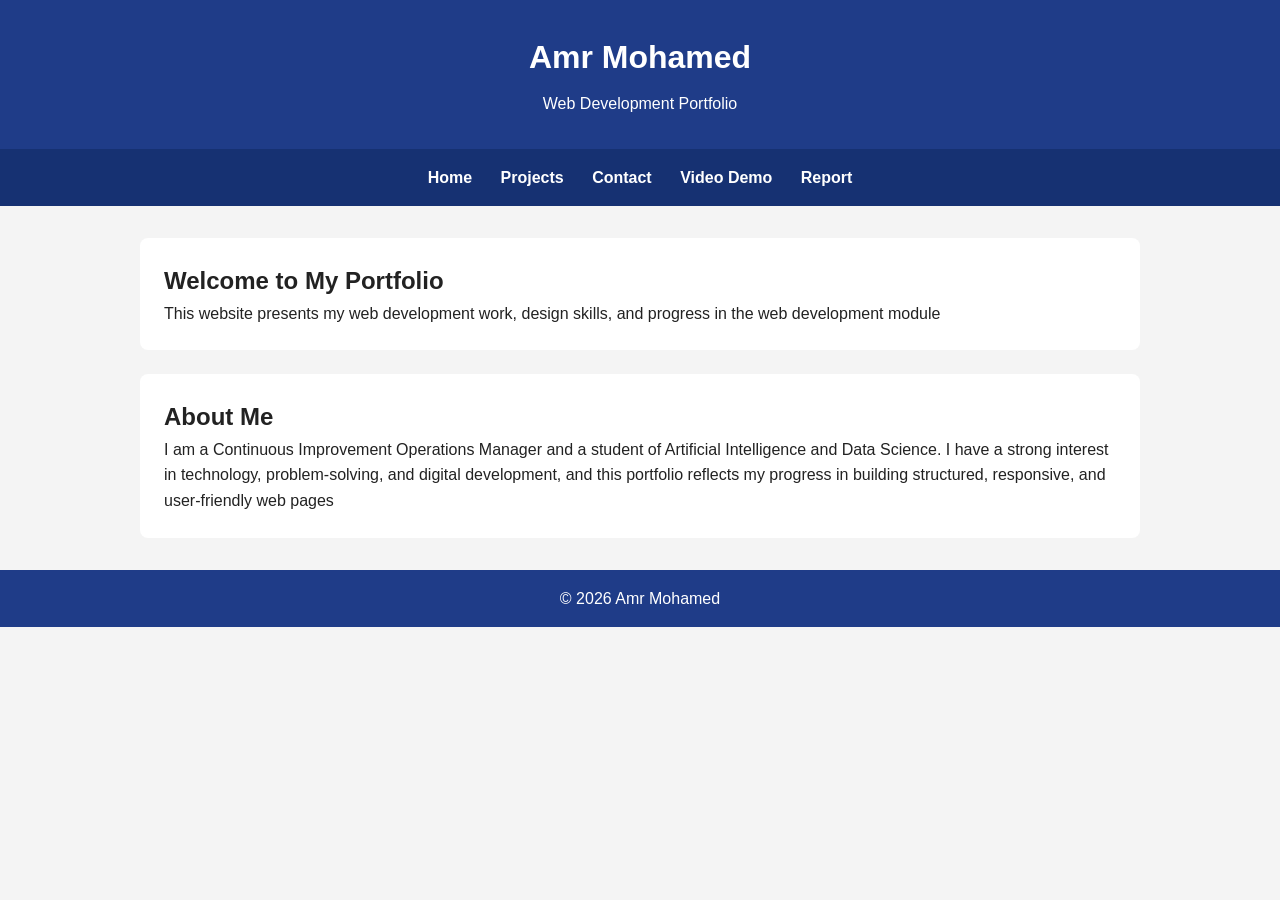
<file: index.html>
<!DOCTYPE html>
<html lang="en">

<head>
    <meta charset="UTF-8">
    <meta name="viewport" content="width=device-width, initial-scale=1.0">
    <title>Amr Mohamed</title>
    <link rel="stylesheet" href="style.css">
</head>

<body>

    <header class="site-header">
        <h1>Amr Mohamed</h1>
        <p class="tagline">Web Development Portfolio</p>
    </header>
    <nav class="site-nav">
        <a href="index.html">Home</a>
        <a href="project.html">Projects</a>
        <a href="contact.html">Contact</a>
        <a href="videoDemo.html">Video Demo</a>
        <a href="report.html">Report</a>
    </nav>

    <main class="page-content">
        <section class="intro">
            <h2>Welcome to My Portfolio</h2>
            <p>This website presents my web development work, design skills,
                and progress in the web development module</p>
        </section>

        <section class="about">
            <h2>About Me</h2>
            <p>I am a Continuous Improvement Operations Manager and a student of Artificial Intelligence and Data
                Science. I have a strong interest in technology, problem-solving, and digital development, and this
                portfolio reflects my progress in building structured, responsive, and user-friendly web pages </p>
        </section>

    </main>
    <footer class="site-footer">
        <p>&copy; 2026 Amr Mohamed</p>
    </footer>

</body>

</html>
</file>
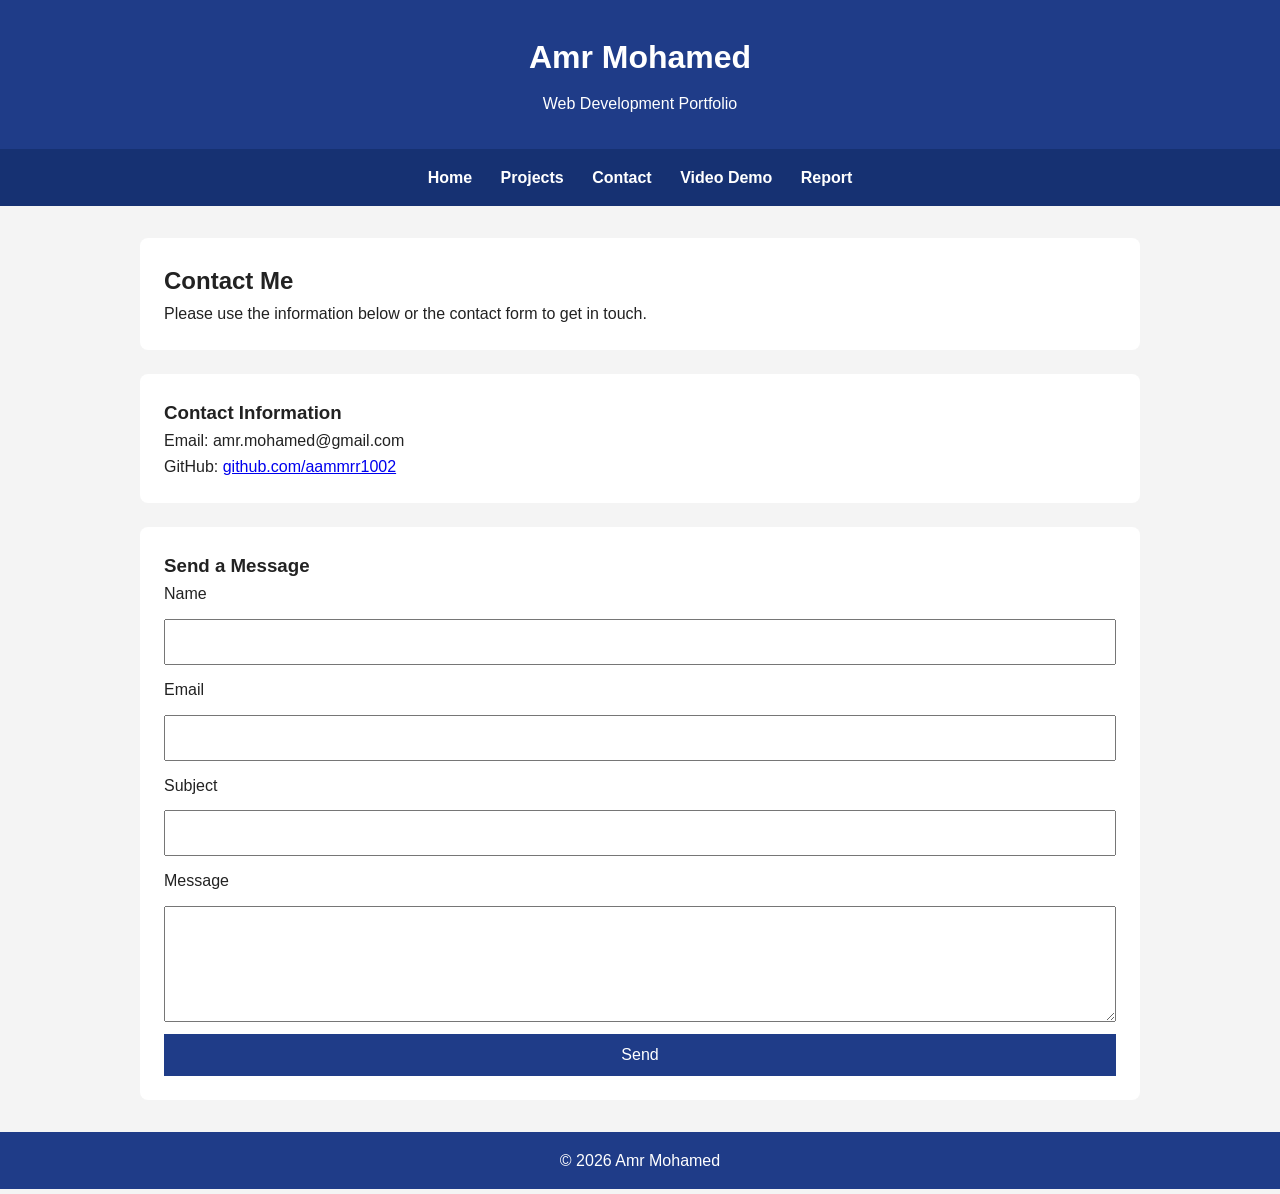
<file: contact.html>
<!DOCTYPE html>
<html lang="en">

<head>
  <meta charset="UTF-8">
  <meta name="viewport" content="width=device-width, initial-scale=1.0">
  <title>Amr Mohamed | Contact</title>
  <link rel="stylesheet" href="style.css">
</head>

<body>
  <header class="site-header">
    <h1>Amr Mohamed</h1>
    <p class="tagline">Web Development Portfolio</p>
  </header>
  <nav class="site-nav">
    <a href="index.html">Home</a>
    <a href="project.html">Projects</a>
    <a href="contact.html">Contact</a>
    <a href="videoDemo.html">Video Demo</a>
    <a href="report.html">Report</a>
  </nav>

  <main class="page-content">
    <section>
      <h2>Contact Me</h2>
      <p>Please use the information below or the contact form to get in touch.</p>
    </section>

    <section>
      <h3>Contact Information</h3>
      <p>Email: amr.mohamed@gmail.com</p>
      <p>GitHub: <a href="https://github.com/aammrr1002" target="_blank">github.com/aammrr1002</a></p>
    </section>

    <section>
      <h3>Send a Message</h3>
      <form action="mailto:amr.mohamed@gmail.com" method="post" enctype="text/plain">
        <label for="name">Name</label>
        <input type="text" id="name" name="name" required>

        <label for="email">Email</label>
        <input type="email" id="email" name="email" required>

        <label for="subject">Subject</label>
        <input type="text" id="subject" name="subject" required>

        <label for="message">Message</label>
        <textarea id="message" name="message" rows="5" required></textarea>

        <button type="submit">Send</button>
      </form>
    </section>
  </main>
  <footer class="site-footer">
    <p>&copy; 2026 Amr Mohamed</p>
  </footer>

</body>

</html>
</file>
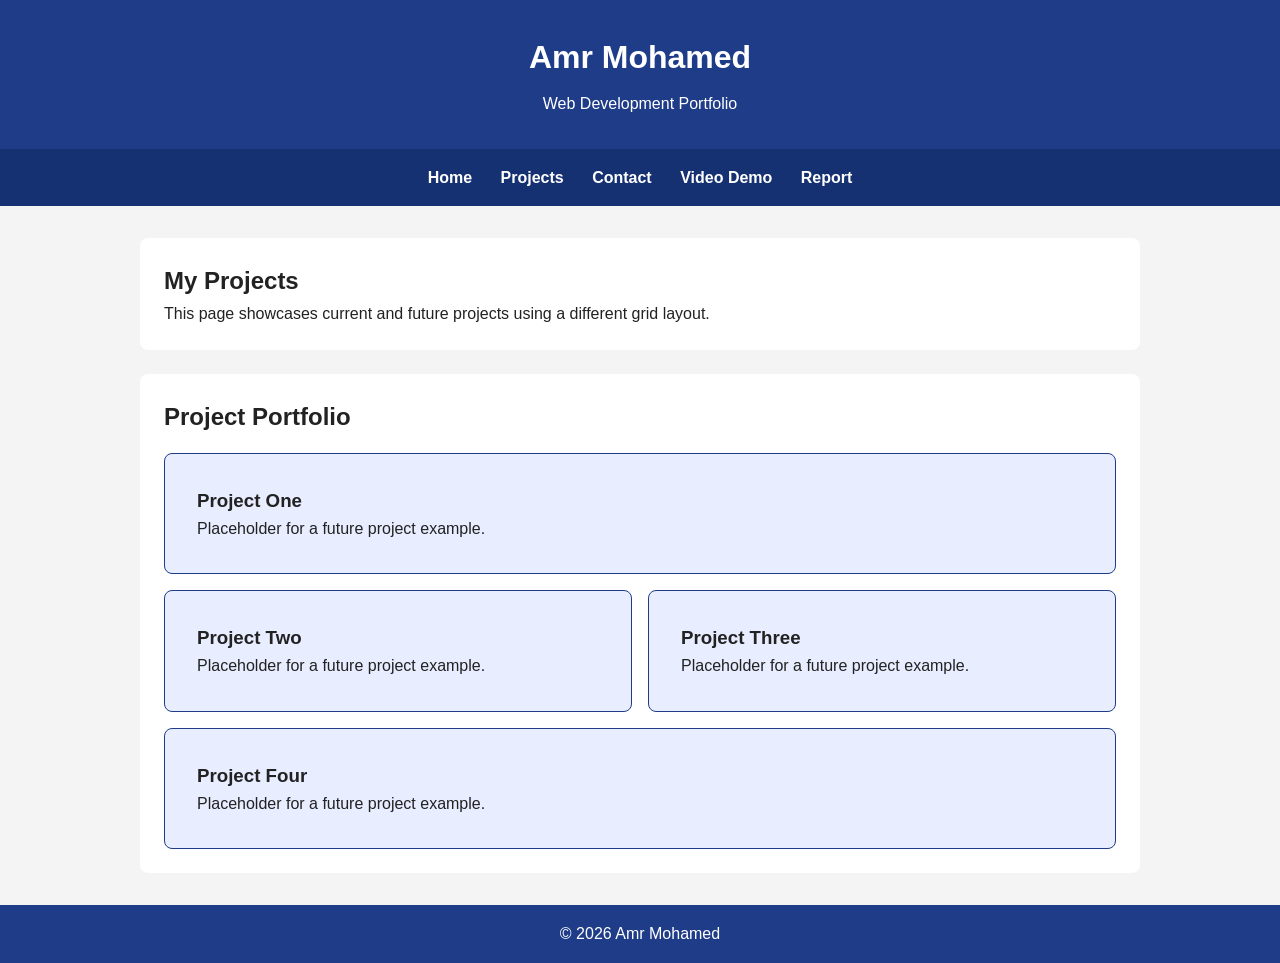
<file: project.html>
<!DOCTYPE html>
<html lang="en">

<head>
    <meta charset="UTF-8">
    <meta name="viewport" content="width=device-width, initial-scale=1.0">
    <title>Amr Mohamed | Projects</title>
    <link rel="stylesheet" href="style.css">
</head>

<body>
    <header class="site-header">
        <h1>Amr Mohamed</h1>
        <p class="tagline">Web Development Portfolio</p>
    </header>
    <nav class="site-nav">
        <a href="index.html">Home</a>
        <a href="project.html">Projects</a>
        <a href="contact.html">Contact</a>
        <a href="videoDemo.html">Video Demo</a>
        <a href="report.html">Report</a>
    </nav>
    <main class="page-content">
        <section>
            <h2>My Projects</h2>
            <p>This page showcases current and future projects using a different grid layout.</p>
        </section>

        <section class="project-grid">
            <h2>Project Portfolio</h2>

            <article class="project-card card-one">
                <h3>Project One</h3>
                <p>Placeholder for a future project example.</p>
            </article>

            <article class="project-card card-two">
                <h3>Project Two</h3>
                <p>Placeholder for a future project example.</p>
            </article>

            <article class="project-card card-three">
                <h3>Project Three</h3>
                <p>Placeholder for a future project example.</p>
            </article>

            <article class="project-card card-four">
                <h3>Project Four</h3>
                <p>Placeholder for a future project example.</p>
            </article>
        </section>
    </main>

    <footer class="site-footer">
        <p>&copy; 2026 Amr Mohamed</p>
    </footer>

</body>

</html>
</file>
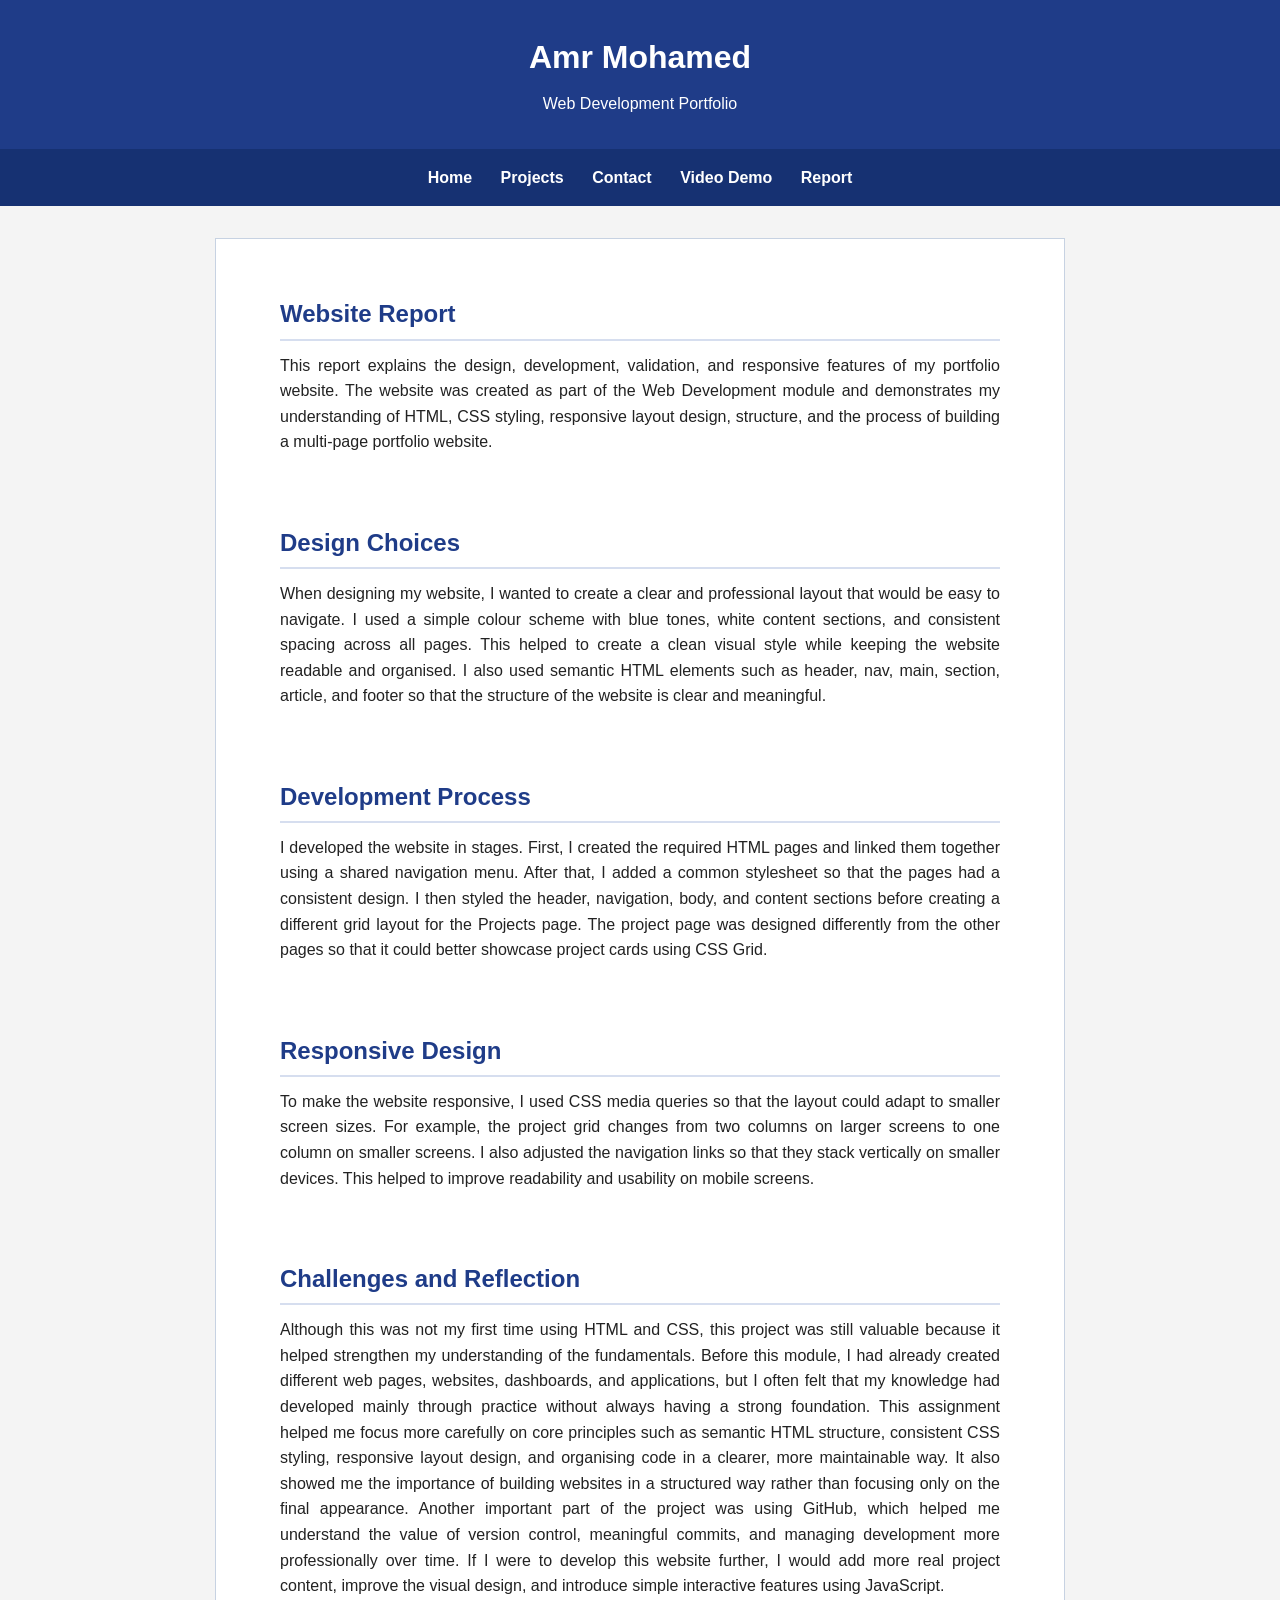
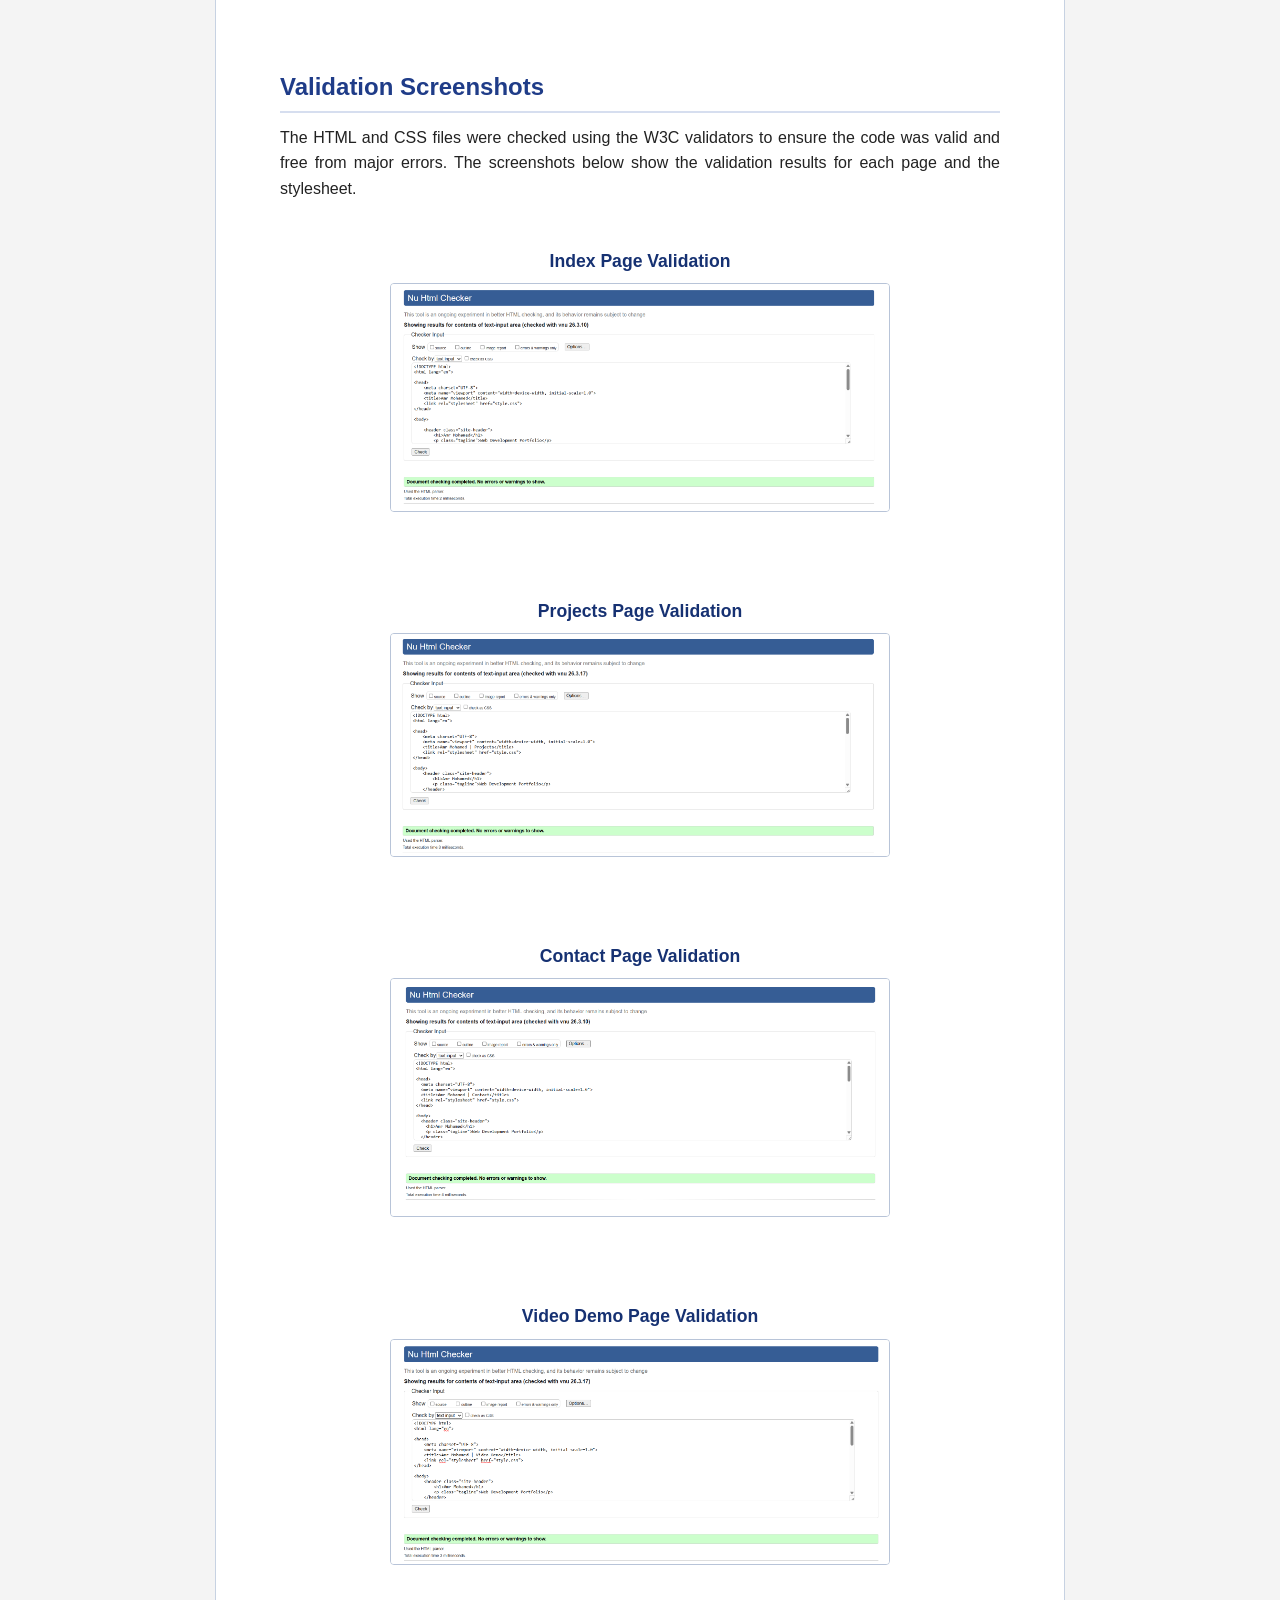
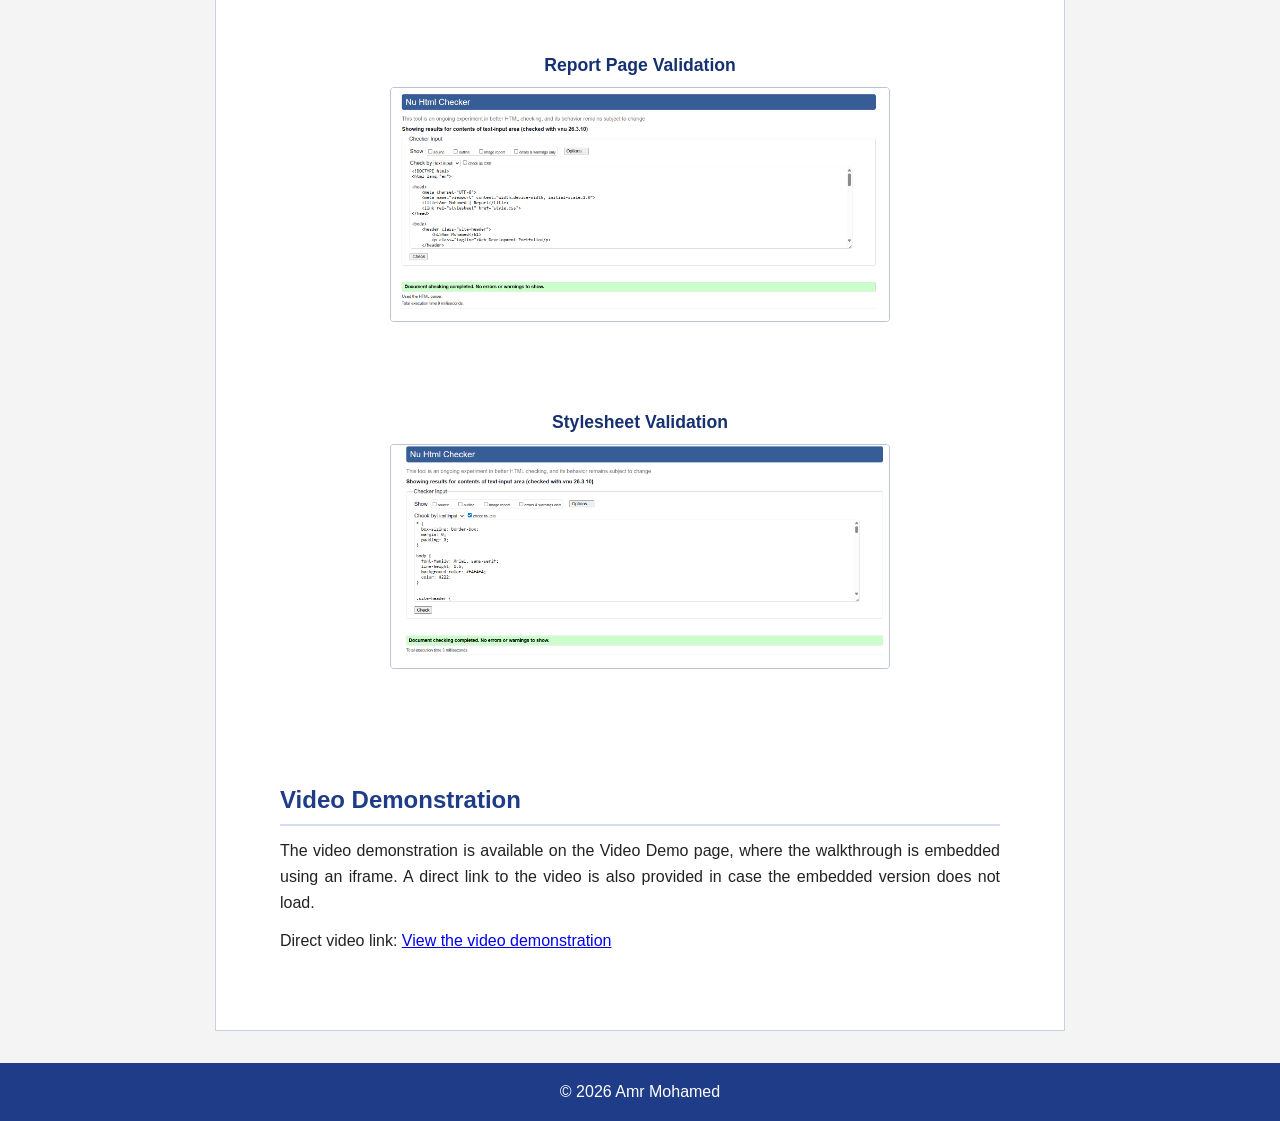
<file: report.html>
<!DOCTYPE html>
<html lang="en">

<head>
    <meta charset="UTF-8">
    <meta name="viewport" content="width=device-width, initial-scale=1.0">
    <title>Amr Mohamed | Report</title>
    <link rel="stylesheet" href="style.css">
</head>

<body>
    <header class="site-header">
        <h1>Amr Mohamed</h1>
        <p class="tagline">Web Development Portfolio</p>
    </header>
    <nav class="site-nav">
        <a href="index.html">Home</a>
        <a href="project.html">Projects</a>
        <a href="contact.html">Contact</a>
        <a href="videoDemo.html">Video Demo</a>
        <a href="report.html">Report</a>
    </nav>

    <main class="report-page">
        <section class="report-section">
            <h2>Website Report</h2>
            <p>This report explains the design, development, validation, and responsive features of my portfolio
                website. The website was created as part of the Web Development module and demonstrates my understanding
                of HTML, CSS styling, responsive layout design, structure, and the process of building a
                multi-page portfolio website.</p>
        </section>

        <section class="report-section">
            <h2>Design Choices</h2>
            <p>When designing my website, I wanted to create a clear and professional layout that would be easy to
                navigate. I used a simple colour scheme with blue tones, white content sections, and consistent spacing
                across all pages. This helped to create a clean visual style while keeping the website readable and
                organised. I also used semantic HTML elements such as header, nav, main, section, article, and footer so
                that the structure of the website is clear and meaningful.</p>
        </section>

        <section class="report-section">
            <h2>Development Process</h2>
            <p>I developed the website in stages. First, I created the required HTML pages and linked them together
                using a shared navigation menu. After that, I added a common stylesheet so that the pages had a
                consistent design. I then styled the header, navigation, body, and content sections before creating a
                different grid layout for the Projects page. The project page was designed differently from the other
                pages so that it could better showcase project cards using CSS Grid.</p>
        </section>

        <section class="report-section">
            <h2>Responsive Design</h2>
            <p>To make the website responsive, I used CSS media queries so that the layout could adapt to smaller screen
                sizes. For example, the project grid changes from two columns on larger screens to one column on smaller
                screens. I also adjusted the navigation links so that they stack vertically on smaller devices. This
                helped to improve readability and usability on mobile screens.</p>
        </section>

        <section class="report-section">
            <h2>Challenges and Reflection</h2>
            <p>Although this was not my first time using HTML and CSS, this project was still valuable because it helped
                strengthen my understanding of the fundamentals. Before this module, I had already created different web
                pages, websites, dashboards, and applications, but I often felt that my knowledge had developed mainly
                through practice without always having a strong foundation. This assignment helped me focus more
                carefully on core principles such as semantic HTML structure, consistent CSS styling, responsive layout
                design, and organising code in a clearer, more maintainable way. It also showed me the importance of
                building websites in a structured way rather than focusing only on the final appearance. Another
                important part of the project was using GitHub, which helped me understand the value of version control,
                meaningful commits, and managing development more professionally over time. If I were to develop this
                website further, I would add more real project content, improve the visual design, and introduce simple
                interactive features using JavaScript.</p>
        </section>

        <section class="report-section">
            <h2>Validation Screenshots</h2>
            <p>The HTML and CSS files were checked using the W3C validators to ensure the code was valid and free from
                major errors. The screenshots below show the validation results for each page and the stylesheet.</p>

            <section class="validation-item">
                <h3 class="validation-title">Index Page Validation</h3>
                <img src="Images/Index Page Validation.png" alt="W3C HTML validation screenshot for index.html">
            </section>

            <section class="validation-item">
                <h3 class="validation-title">Projects Page Validation</h3>
                <img src="Images/Projects Validator.png" alt="W3C HTML validation screenshot for project.html">
            </section>

            <section class="validation-item">
                <h3 class="validation-title">Contact Page Validation</h3>
                <img src="Images/Contact Page Validation.png" alt="W3C HTML validation screenshot for contact.html">
            </section>

            <section class="validation-item">
                <h3 class="validation-title">Video Demo Page Validation</h3>
                <img src="Images/Video Demo Page Validator.png" alt="W3C HTML validation screenshot for videoDemo.html">
            </section>

            <section class="validation-item">
                <h3 class="validation-title">Report Page Validation</h3>
                <img src="Images/Report Page Validation.png" alt="W3C HTML validation screenshot for report.html">
            </section>

            <section class="validation-item">
                <h3 class="validation-title">Stylesheet Validation</h3>
                <img src="Images/Style CSS Validation.png" alt="W3C CSS validation screenshot for style.css">
            </section>
        </section>

        <section class="report-section">
            <h2>Video Demonstration</h2>
            <p>The video demonstration is available on the Video Demo page, where the walkthrough is embedded using an
                iframe. A direct link to the video is also provided in case the embedded version does not load.</p>
            <p>
                Direct video link:
                <a href="https://mymedia.northampton.ac.uk/media/AS1+-+CSY1063/0_jigmegyt" target="_blank">
                    View the video demonstration
                </a>
            </p>
        </section>
    </main>

    <footer class="site-footer">
        <p>&copy; 2026 Amr Mohamed</p>
    </footer>

</body>

</html>
</file>
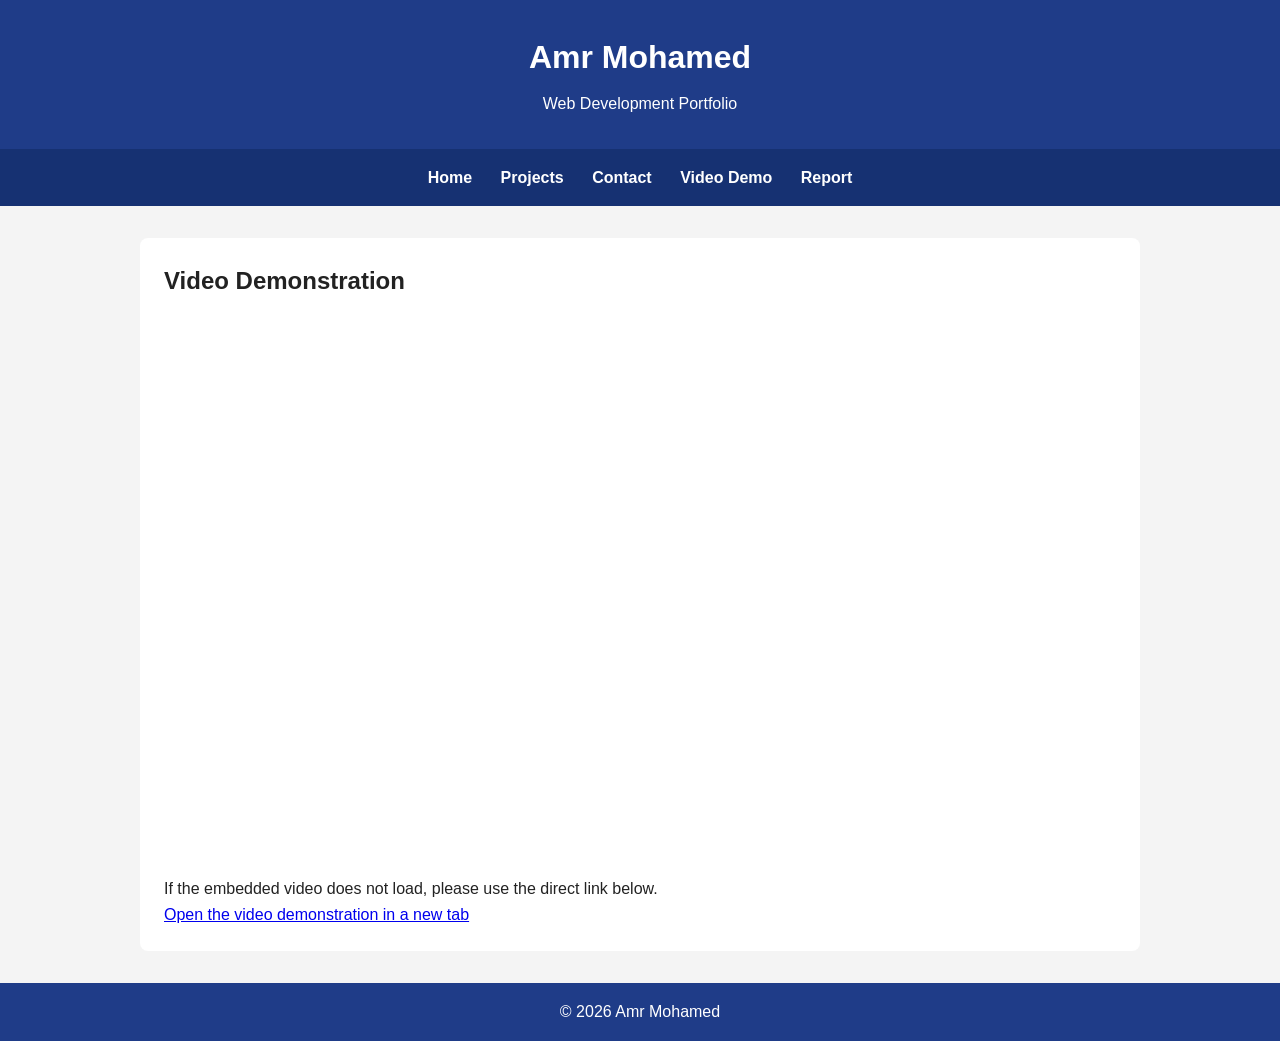
<file: videoDemo.html>
<!DOCTYPE html>
<html lang="en">

<head>
    <meta charset="UTF-8">
    <meta name="viewport" content="width=device-width, initial-scale=1.0">
    <title>Amr Mohamed | Video Demo</title>
    <link rel="stylesheet" href="style.css">
</head>

<body>
    <header class="site-header">
        <h1>Amr Mohamed</h1>
        <p class="tagline">Web Development Portfolio</p>
    </header>
    <nav class="site-nav">
        <a href="index.html">Home</a>
        <a href="project.html">Projects</a>
        <a href="contact.html">Contact</a>
        <a href="videoDemo.html">Video Demo</a>
        <a href="report.html">Report</a>
    </nav>
    <main class="page-content">
        <section class="video-section">
            <h2>Video Demonstration</h2>
            <figure class="video-wrapper">
                <iframe
                    src="https://mymedia.northampton.ac.uk/embed/secure/iframe/entryId/0_jigmegyt/uiConfId/23458795/st/0"
                    allowfullscreen title="Video demonstration of portfolio website">
                </iframe>
            </figure>

            <p class="video-note">
                If the embedded video does not load, please use the direct link below.
            </p>

            <p>
                <a href="https://mymedia.northampton.ac.uk/media/AS1+-+CSY1063/0_jigmegyt" target="_blank">
                    Open the video demonstration in a new tab
                </a>
            </p>
        </section>
    </main>
    <footer class="site-footer">
        <p>&copy; 2026 Amr Mohamed</p>
    </footer>
</body>

</html>
</file>
<file: style.css>
* {
  box-sizing: border-box;
  margin: 0;
  padding: 0;
}

body {
  font-family: Arial, sans-serif;
  line-height: 1.6;
  background-color: #f4f4f4;
  color: #222;
}

.site-header {
  background-color: #1f3c88;
  color: white;
  text-align: center;
  padding: 2rem 1rem;
}

.tagline {
  margin-top: 0.5rem;
}

.site-nav {
  background-color: #163172;
  text-align: center;
  padding: 1rem;
}

.site-nav a {
  color: white;
  text-decoration: none;
  margin: 0 0.75rem;
  font-weight: bold;
}

.site-nav a:hover {
  text-decoration: underline;
}

.page-content {
  width: 90%;
  max-width: 1000px;
  margin: 2rem auto;
}

section {
  background-color: white;
  padding: 1.5rem;
  margin-bottom: 1.5rem;
  border-radius: 8px;
}

.project-grid {
  display: grid;
  grid-template-columns: 1fr 1fr;
  gap: 1rem;
}

.project-card {
  background-color: #e8edff;
  padding: 2em;
  border: 1px solid #1f3c88;
  border-radius: 8px;
}

.card-one {
  grid-column: 1 / 3;
}

.card-two {
  grid-column: 1 / 2;
}

.card-three {
  grid-column: 2 / 3;
}

.card-four {
  grid-column: 1/ 3;
}

form {
  display: grid;
  gap: 0.75rem;
}

input,
textarea,
button {
  padding: 0.75rem;
  font-size: 1rem;
}

button {
  background-color: #1f3c88;
  color: white;
  border: none;
  cursor: pointer;
}

button:hover {
  background-color: #1651da;
}

.site-footer {
  background-color: #1f3c88;
  color: white;
  text-align: center;
  padding: 1rem;
  margin-top: 2rem;
}

.video-wrapper {
  position: relative;
  width: 100%;
  max-width: 900px;
  margin: 1.5rem auto 0;
  padding-bottom: 56.25%;
  height: 0;
  overflow: hidden;
  border-radius: 8px;
}

.video-wrapper iframe {
  position: absolute;
  top: 0;
  left: 0;
  width: 100%;
  height: 100%;
  border: 0;
}

.video-note {
  margin-top: 1rem;
}

.report-page {
  background-color: white;
  width: 90%;
  max-width: 850px;
  margin: 2em auto;
  padding: 2em 2.5em;
  border: 1px solid #c7d2e2;
  line-height: 1.6;
}

.report-section {
  margin-bottom: 0.5em;
}

.report-section h2 {
  font-size: 1.5em;
  margin-bottom: 0.5em;
  color: #1f3c88;
  border-bottom: 2px solid #d6deef;
  padding-bottom: 0.2em;
}

.report-section h3 {
  font-size: 1.1em;
  margin-bottom: 0.4em;
  color: #163172;
}

.report-section p {
  margin-bottom: 0.8em;
  text-align: justify;
}

.validation-item {
  margin-top: 1em;
}

.validation-item img {
  width: 100%;
  max-width: 500px;
  display: block;
  margin: 0.5em auto;
  border: 1px solid #b8c4d8;
  border-radius: 4px;
}

.validation-title {
  font-size: 0.95em;
  text-align: center;
  margin-top: 0.3em;
  color: #444;
}

@media (max-width: 768px) {
  .project-grid {
    grid-template-columns: 1fr;
  }

  .report-page {
    width: 95%;
    padding: 1.5em;
  }

  .report-section h2 {
    font-size: 1.3em;
  }

  .report-section h3 {
    font-size: 1.05em;
  }

  .validation-item img {
    max-width: 100%;
  }

  .site-nav a {
    display: block;
    margin: 0.5rem 0;
  }
}
</file>
